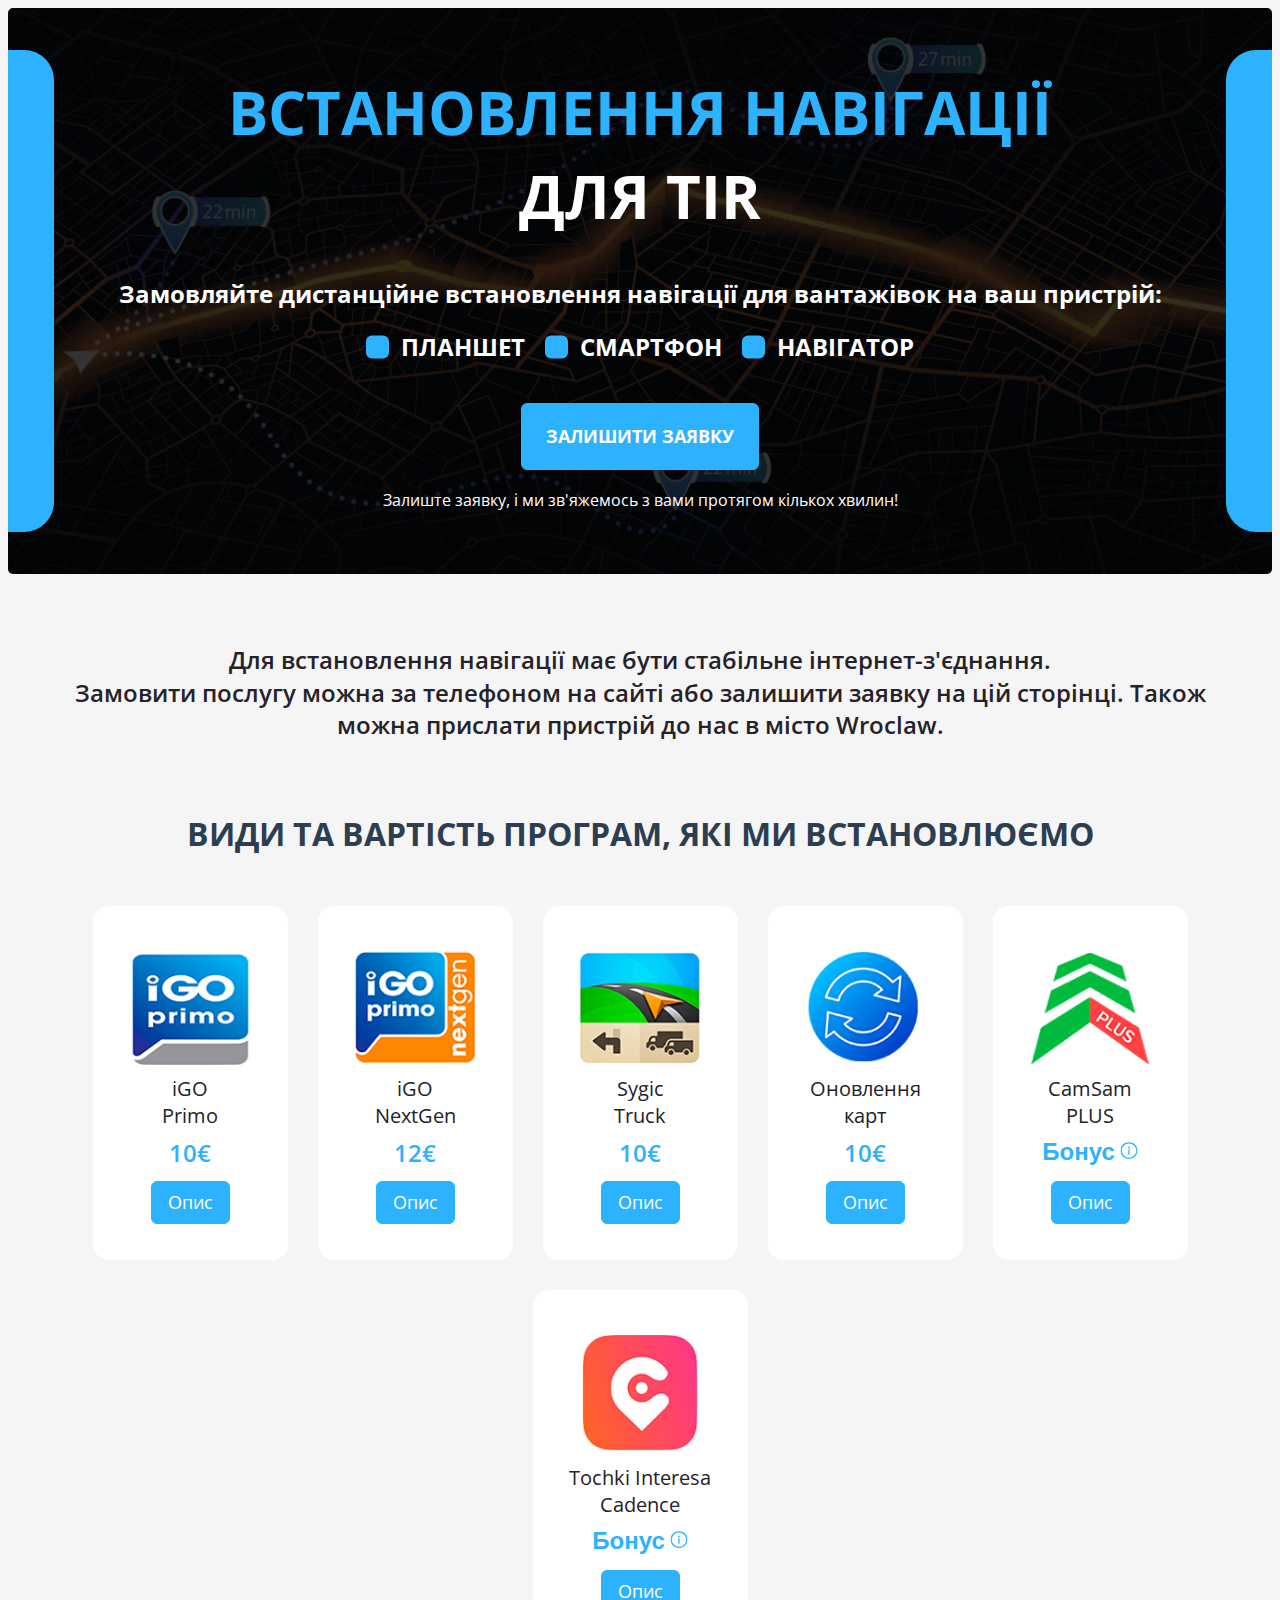
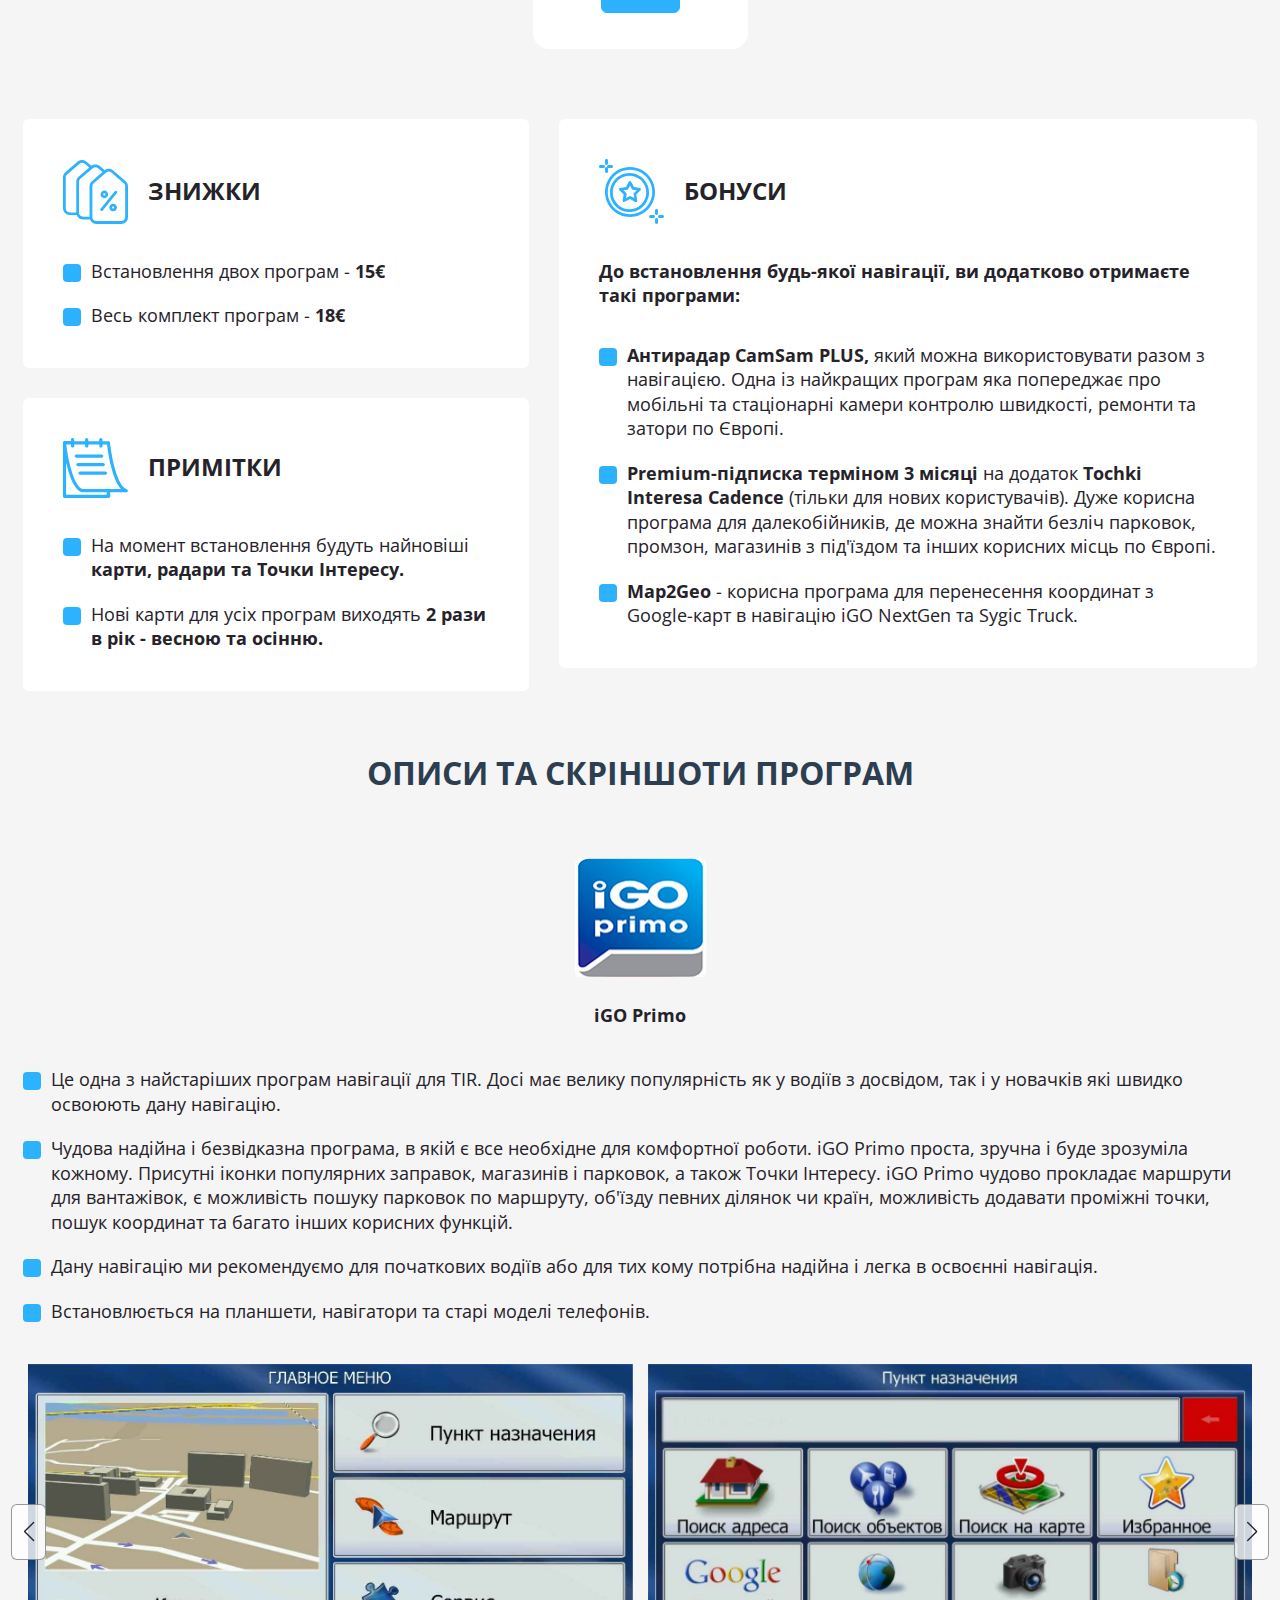
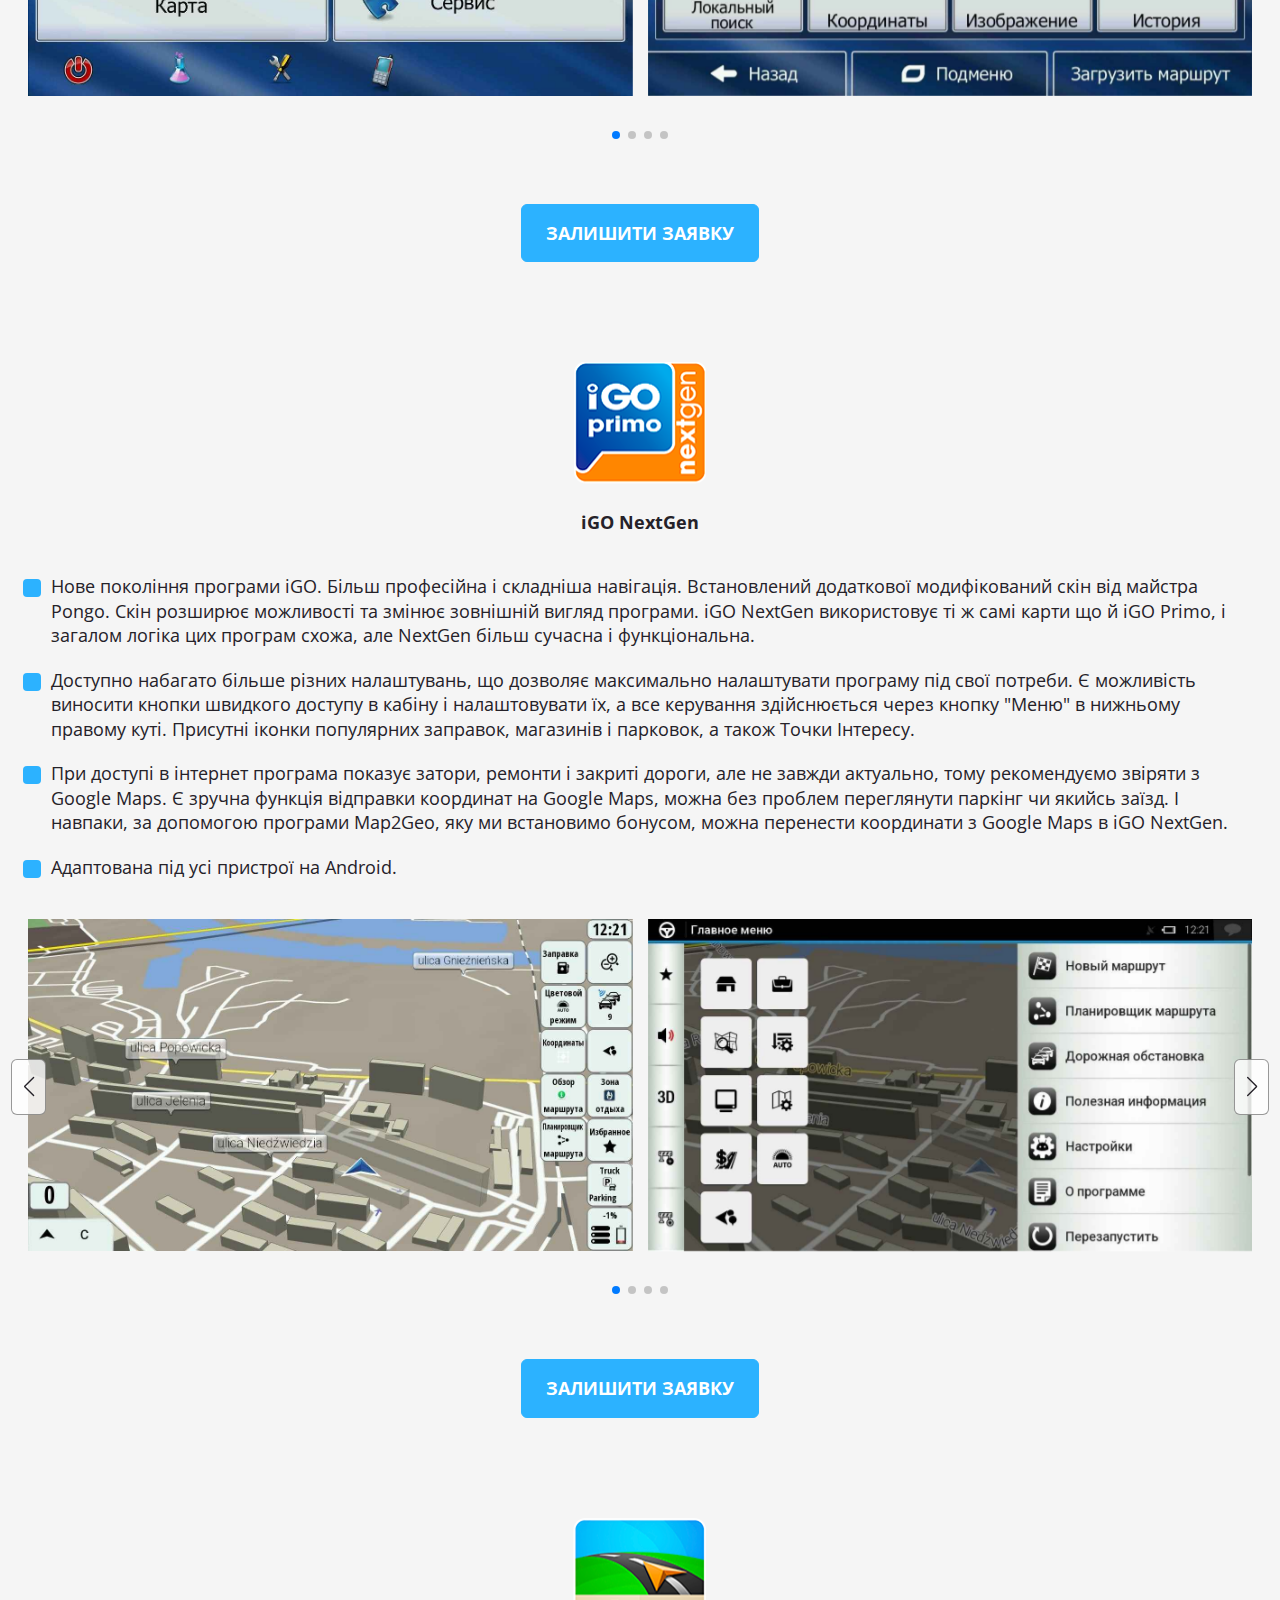
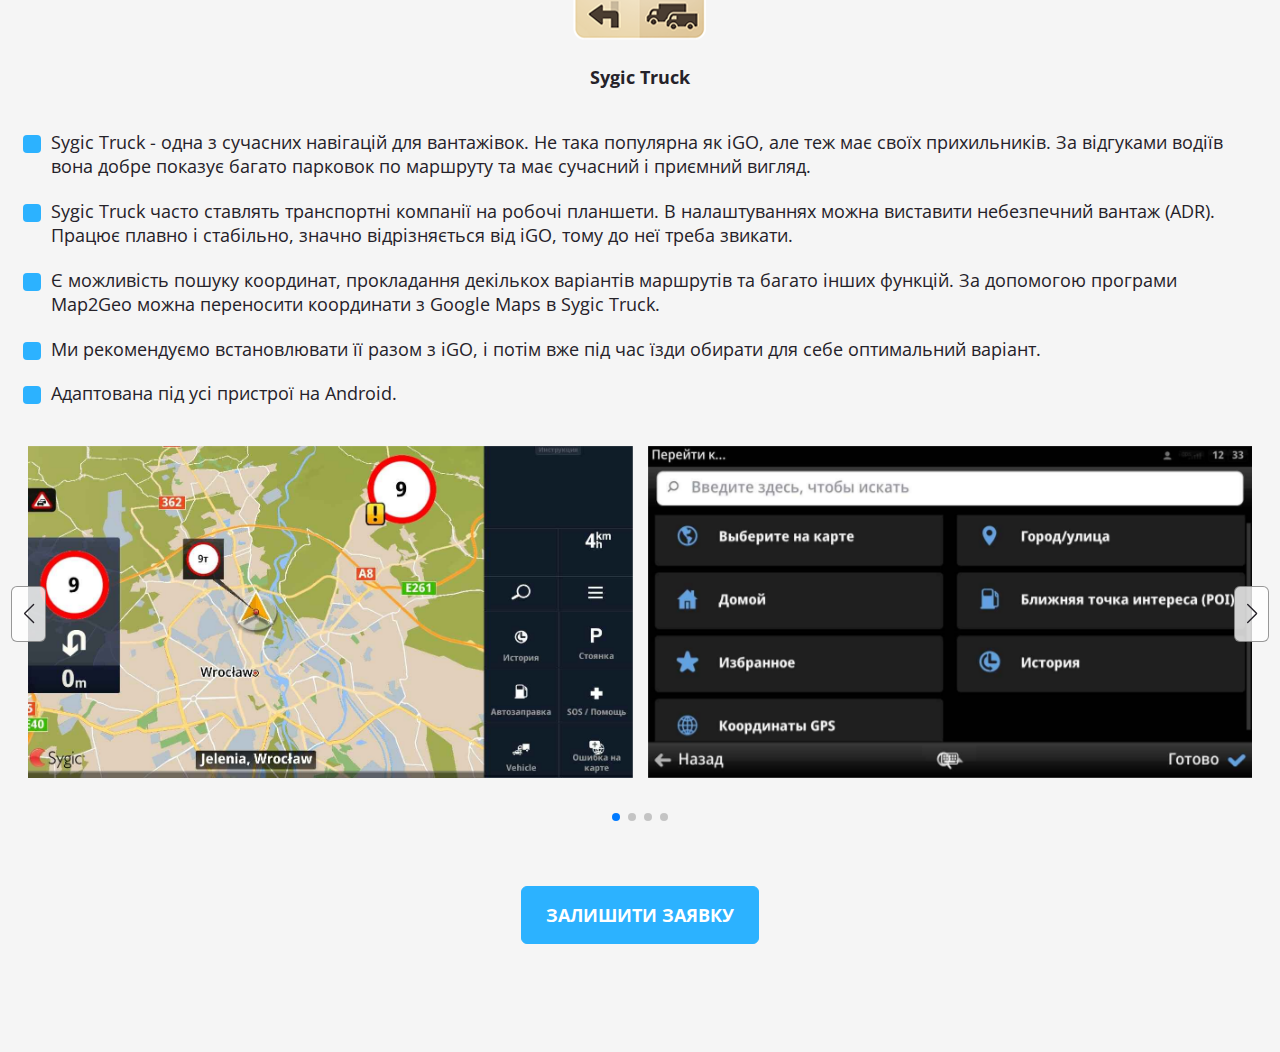
<file: index.html>
<!DOCTYPE html>
<html lang="en">

<head>
    <meta charset="UTF-8">
    <meta http-equiv="X-UA-Compatible" content="IE=edge">
    <meta name="viewport" content="width=device-width, initial-scale=1.0">
    <title>TIRWAY</title>
    <link rel="stylesheet" href="./style.css">
    <link rel="stylesheet" href="https://cdn.jsdelivr.net/npm/swiper@11/swiper-bundle.min.css" />
    <script src="https://cdn.jsdelivr.net/npm/swiper@11/swiper-bundle.min.js"></script>
</head>

<body>
    <main>
        <div class="wrapper-trw">
            <!-- Banner -->
            <div class="banner-trw margin-bottom-trw container-trw">
                <div class="banner-trw__bg">
                    <div class="banner-trw__content ">
                        <h1 class="banner-trw__title">
                            <p class="trw-blue-text">Встановлення навігації</p>для TIR
                        </h1>
                        <p>Замовляйте дистанційне встановлення навігації для вантажівок на ваш пристрій: </p>
                        <ul class="banner-trw__list trw-list">
                            <li>Планшет</li>
                            <li>Смартфон</li>
                            <li>навігатор</li>
                        </ul>
                        <div class="trw__button open-popup_trw">
                            <span class="button-content">Залишити заявку</span>
                        </div>
                        <p class="banner-trw__desc">Залиште заявку, і ми зв'яжемось з вами протягом кількох хвилин!</p>
                    </div>
                </div>
            </div>

            <!-- Description block -->
            <div class="desc-trw container-trw margin-bottom-trw">
                <p>Для встановлення навігації має бути стабільне інтернет-з'єднання. <br>
                    Замовити послугу можна за телефоном на сайті або залишити заявку на цій сторінці.
                    Також можна прислати пристрій до нас в місто Wroclaw.
                </p>
            </div>

            <!-- Programs -->
            <div class="programs-trw container-trw margin-bottom-trw">
                <h2 class="trw-title">Види та вартість програм, які ми встановлюємо</h2>
                <div class="programs-trw-content">
                    <div class="item-trw">
                        <div class="item-trw-img">
                            <img src="./img/program_trw_1.png" alt="program_trw_img" width="134" height="122">
                        </div>
                        <p class="item-trw-subtitle"> iGO<br> Primo</p>
                        <div class="item-trw-price">
                            <span class="price trw-blue-text">10€</span>
                        </div>

                        <a class="trw__button" href="#igo-primo">
                            <span class="button-content">Опис</span>
                        </a>
                    </div>

                    <div class="item-trw">
                        <div class="item-trw-img">
                            <img src="./img/program_trw_2.png" alt="program_trw_img" width="134" height="122">
                        </div>
                        <p class="item-trw-subtitle"> iGO<br> NextGen</p>
                        <div class="item-trw-price">
                            <span class="price trw-blue-text">12€</span>
                        </div>

                        <a class="trw__button" href="#igo-nextgen">
                            <span class="button-content">Опис</span>
                        </a>
                    </div>

                    <div class="item-trw">
                        <div class="item-trw-img">
                            <img src="./img/program_trw_3.png" alt="program_trw_img" width="134" height="122">
                        </div>
                        <p class="item-trw-subtitle"> Sygic<br> Truck</p>
                        <div class="item-trw-price">
                            <span class="price trw-blue-text">10€</span>
                        </div>

                        <a class="trw__button" href="#sygic-truck">
                            <span class="button-content">Опис</span>
                        </a>
                    </div>

                    <div class="item-trw">
                        <div class="item-trw-img">
                            <img src="./img/program_trw_4.png" alt="program_trw_img" width="134" height="122">
                        </div>
                        <p class="item-trw-subtitle">Оновлення<br> карт</p>
                        <div class="item-trw-price">
                            <span class="price trw-blue-text">10€</span>
                        </div>

                        <a class="trw__button" href="#update-map">
                            <span class="button-content">Опис</span>
                        </a>
                    </div>

                    <div class="item-trw">
                        <div class="item-trw-img">
                            <img src="./img/program_trw_5.png" alt="program_trw_img" width="134" height="122">
                        </div>
                        <p class="item-trw-subtitle">CamSam<br> PLUS</p>
                        <button class="item-trw-price bonus">
                            <span class="price trw-blue-text">Бонус</span>
                            <div class="tooltip-info_trw">
                                <p>Бонус, підписка на 3 місяці</p>
                            </div>
                        </button>

                        <a class="trw__button" href="#update-map">
                            <span class="button-content">Опис</span>
                        </a>
                    </div>

                    <div class="item-trw">
                        <div class="item-trw-img">
                            <img src="./img/program_trw_6.png" alt="program_trw_img" width="134" height="122">
                        </div>
                        <p class="item-trw-subtitle">Tochki Interesa Cadence</p>
                        <button class="item-trw-price bonus" >
                            <span class="price trw-blue-text">Бонус</span>
                            <div class="tooltip-info_trw">
                                <p>Бонус, підписка на 3 місяці</p>
                            </div>
                        </button>

                        <a class="trw__button" href="#tochkiIC">
                            <span class="button-content">Опис</span>
                        </a>
                    </div>


                </div>
            </div>

            <!-- Discounts -->
            <div class="discounts-trw container-trw margin-bottom-trw">

                <div class="col-trw col1-trw">

                    <div class="item-trw">
                        <div class="item-trw-row">
                            <div class="item-trw-img">
                                <img src="./img/discount-icon_1.svg" alt="icon" width="65" height="65">
                            </div>
                            <p class="trw-subtitle">Знижки</p>
                        </div>
                        <ul class="trw-list">
                            <li>Встановлення двох програм - <b>15€</b></li>
                            <li>Весь комплект програм - <b>18€</b></li>
                        </ul>
                    </div>

                    <div class="item-trw">
                        <div class="item-trw-row">
                            <div class="item-trw-img">
                                <img src="./img/discount-icon_2.svg" alt="icon" width="65" height="65">
                            </div>
                            <p class="trw-subtitle">Примітки</p>
                        </div>
                        <ul class="trw-list">
                            <li>На момент встановлення будуть найновіші <b>карти, радари та Точки Інтересу.</b></li>
                            <li>Нові карти для усіх програм виходять <b>2 рази в рік - весною та осінню.</b></li>
                        </ul>
                    </div>

                </div>

                <div class="col-trw">

                    <div class="item-trw">
                        <div class="item-trw-row">
                            <div class="item-trw-img">
                                <img src="./img/discount-icon_3.svg" alt="icon" width="65" height="65">
                            </div>
                            <p class="trw-subtitle">БОНУСИ</p>
                        </div>
                        <p><b>До встановлення будь-якої навігації, ви додатково отримаєте такі програми:</b></p>
                        <ul class="trw-list">
                            <li><b>Антирадар CamSam PLUS,</b> який можна використовувати разом з навігацією. Одна із
                                найкращих програм яка попереджає про мобільні та стаціонарні камери контролю
                                швидкості, ремонти та затори по Європі. </li>
                            <li><b>Premium-підписка терміном 3 місяці</b> на додаток <b>Tochki Interesa Cadence</b>
                                (тільки для нових користувачів). Дуже корисна програма для далекобійників, де можна
                                знайти безліч парковок, промзон, магазинів з під'їздом та інших корисних місць по
                                Європі.</li>
                            <li><b>Map2Geo</b> - корисна програма для перенесення координат з Google-карт в навігацію
                                iGO NextGen та Sygic Truck.</li>
                        </ul>
                    </div>

                </div>
            </div>

            <!-- Program description -->
             <div class="descriptions-trw">
                <h2 class="trw-title margin-bottom-trw container-trw">Описи та скріншоти програм</h2>

                <div class="item-trw" id="igo-primo">
                   <div class="container-trw">
                        <div class="item-trw-img">
                            <img src="./img/program_trw_1.png" alt="program_trw_img" width="134" height="122">
                        </div>
                        <p class="item-trw-subtitle">iGO Primo</p>
                        <ul class="trw-list">
                            <li>Це одна з найстаріших програм навігації для TIR. Досі має велику популярність як у водіїв з досвідом, так і у новачків які швидко освоюють дану навігацію.</li>
                            <li>Чудова надійна і безвідказна програма, в якій є все необхідне для комфортної роботи. iGO Primo проста, зручна і буде зрозуміла кожному. Присутні іконки популярних заправок, магазинів і парковок, а також Точки Інтересу. iGO Primo чудово прокладає маршрути для вантажівок, є можливість пошуку парковок по маршруту, об'їзду певних ділянок чи країн, можливість додавати проміжні точки, пошук координат та багато інших корисних функцій.</li>
                            <li>Дану навігацію ми рекомендуємо для початкових водіїв або для тих кому потрібна надійна і легка в освоєнні навігація.</li>
                            <li>Встановлюється на планшети, навігатори та старі моделі телефонів. </li>
                        </ul>
                   </div>

                    <div class="slider-screen">
                        <div class="trw__slider trw__slider_1">
                            <div class="swiper-wrapper">
    
                                <div class="swiper-slide">
                                    <img src="./img/iGO-Primo_1.jpg" alt="primo">
                                </div>
                                <div class="swiper-slide">
                                    <img src="./img/iGO-Primo_2.jpg" alt="primo">
                                </div>
                                <div class="swiper-slide">
                                    <img src="./img/iGO-Primo_3.jpg" alt="primo">
                                </div>
                                <div class="swiper-slide">
                                    <img src="./img/iGO-Primo_4.jpg" alt="primo">
                                </div>
                                <div class="swiper-slide">
                                    <img src="./img/iGO-Primo_5.jpg" alt="primo">
                                </div>
                                <div class="swiper-slide">
                                    <img src="./img/iGO-Primo_6.jpg" alt="primo">
                                </div>
                                <div class="swiper-slide">
                                    <img src="./img/iGO-Primo_7.jpg" alt="primo">
                                </div>
                                <div class="swiper-slide">
                                    <img src="./img/iGO-Primo_8.jpg" alt="primo">
                                </div>
                               
                            </div>
                            <div class="swiper-button swiper-button-next"></div>
                            <div class="swiper-button swiper-button-prev"></div>
                            <div class="swiper-pagination"></div>
                        </div>
                    </div>

                    <div class="container-trw">
                        <div class="trw__button open-popup_trw">
                            <span class="button-content">Залишити заявку</span>
                        </div>
                    </div>
                </div>

                <div class="item-trw" id="igo-nextgen">
                    <div class="container-trw">
                         <div class="item-trw-img">
                             <img src="./img/program_trw_2.png" alt="program_trw_img" width="134" height="122">
                         </div>
                         <p class="item-trw-subtitle">iGO NextGen</p>
                         <ul class="trw-list">
                             <li>Нове покоління програми iGO. Більш професійна і складніша навігація. Встановлений додаткової модифікований скін від майстра Pongo. Скін розширює можливості та змінює зовнішній вигляд програми. iGO NextGen використовує ті ж самі карти що й iGO Primo, і загалом логіка цих програм схожа, але NextGen більш сучасна і функціональна. </li>
                             <li>Доступно набагато більше різних налаштувань, що дозволяє максимально налаштувати програму під свої потреби. Є можливість виносити кнопки швидкого доступу в кабіну і налаштовувати їх, а все керування здійснюється через кнопку "Меню" в нижньому правому куті. Присутні іконки популярних заправок, магазинів і парковок, а також Точки Інтересу.</li>
                             <li>При доступі в інтернет програма показує затори, ремонти і закриті дороги, але не завжди актуально, тому рекомендуємо звіряти з Google Maps. Є зручна функція відправки координат на Google Maps, можна без проблем переглянути паркінг чи якийсь заїзд. І навпаки, за допомогою програми Map2Geo, яку ми встановимо бонусом, можна перенести координати з Google Maps в iGO NextGen.</li>
                             <li>Адаптована під усі пристрої на Android.</li>
                         </ul>
                    </div>
 
                     <div class="slider-screen">
                         <div class="trw__slider trw__slider_1">
                             <div class="swiper-wrapper">
     
                                 <div class="swiper-slide">
                                     <img src="./img/iGO-NextGen_1.jpg" alt="primo">
                                 </div>
                                 <div class="swiper-slide">
                                     <img src="./img/iGO-NextGen_2.jpg" alt="primo">
                                 </div>
                                 <div class="swiper-slide">
                                     <img src="./img/iGO-NextGen_3.jpg" alt="primo">
                                 </div>
                                 <div class="swiper-slide">
                                     <img src="./img/iGO-NextGen_4.jpg" alt="primo">
                                 </div>
                                 <div class="swiper-slide">
                                     <img src="./img/iGO-NextGen_5.jpg" alt="primo">
                                 </div>
                                 <div class="swiper-slide">
                                     <img src="./img/iGO-NextGen_6.jpg" alt="primo">
                                 </div>
                                 <div class="swiper-slide">
                                     <img src="./img/iGO-NextGen_7.jpg" alt="primo">
                                 </div>
                                 <div class="swiper-slide">
                                     <img src="./img/iGO-NextGen_8.jpg" alt="primo">
                                 </div>
                                
                             </div>
                             <div class="swiper-button swiper-button-next"></div>
                             <div class="swiper-button swiper-button-prev"></div>
                             <div class="swiper-pagination"></div>
                         </div>
                     </div>
 
                     <div class="container-trw">
                         <div class="trw__button open-popup_trw">
                             <span class="button-content">Залишити заявку</span>
                         </div>
                     </div>
                </div>

                <div class="item-trw" id="sygic-truck">
                    <div class="container-trw">
                         <div class="item-trw-img">
                             <img src="./img/program_trw_3.png" alt="program_trw_img" width="134" height="122">
                         </div>
                         <p class="item-trw-subtitle">Sygic Truck</p>
                         <ul class="trw-list">
                             <li>Sygic Truck - одна з сучасних навігацій для вантажівок. Не така популярна як iGO, але теж має своїх прихильників. За відгуками водіїв вона добре показує багато парковок по маршруту та має сучасний і приємний вигляд.</li>
                             <li>Sygic Truck часто ставлять транспортні компанії на робочі планшети. В налаштуваннях можна виставити небезпечний вантаж (ADR). Працює плавно і стабільно, значно відрізняється від iGO, тому до неї треба звикати. </li>
                             <li>Є можливість пошуку координат, прокладання декількох варіантів маршрутів та багато інших функцій. За допомогою програми Map2Geo можна переносити координати з Google Maps в Sygic Truck. </li>
                             <li>Ми рекомендуємо встановлювати її разом з iGO, і потім вже під час їзди обирати для себе оптимальний варіант. </li>
                             <li>Адаптована під усі пристрої на Android.</li>
                         </ul>
                    </div>
 
                     <div class="slider-screen">
                         <div class="trw__slider trw__slider_1">
                             <div class="swiper-wrapper">
     
                                 <div class="swiper-slide">
                                     <img src="./img/Sygic-Truck_1.jpg" alt="primo">
                                 </div>
                                 <div class="swiper-slide">
                                     <img src="./img/Sygic-Truck_2.jpg" alt="primo">
                                 </div>
                                 <div class="swiper-slide">
                                     <img src="./img/Sygic-Truck_3.jpg" alt="primo">
                                 </div>
                                 <div class="swiper-slide">
                                     <img src="./img/Sygic-Truck_4.jpg" alt="primo">
                                 </div>
                                 <div class="swiper-slide">
                                     <img src="./img/Sygic-Truck_5.jpg" alt="primo">
                                 </div>
                                 <div class="swiper-slide">
                                     <img src="./img/Sygic-Truck_6.jpg" alt="primo">
                                 </div>
                                 <div class="swiper-slide">
                                     <img src="./img/Sygic-Truck_7.jpg" alt="primo">
                                 </div>
                                 <div class="swiper-slide">
                                     <img src="./img/Sygic-Truck_8.jpg" alt="primo">
                                 </div>
                                
                             </div>
                             <div class="swiper-button swiper-button-next"></div>
                             <div class="swiper-button swiper-button-prev"></div>
                             <div class="swiper-pagination"></div>
                         </div>
                     </div>
 
                     <div class="container-trw">
                         <div class="trw__button open-popup_trw">
                             <span class="button-content">Залишити заявку</span>
                         </div>
                     </div>
                </div>
                 

             </div>

            <!-- Call-back popup -->
            <div class="trw-popup">
                <div class="trw-popup-dialog">
                    <div class="trw-popup-content">
                        <div class="trw-popup-body">
                            <div class="trw-popup__title">
                                <h2>Залишити заявку</h2>
                                <div class="trw-popup__close">
                                    <span class="trw__close-icon">×</span>
                                </div>
                            </div>
                            <div class="trw-popup__form-block">
                                <p class="trw-popup-msg ">Вкажіть ваш номер телефону та ім'я.
                                    Ми зателефонуємо вам за кілька хвилин.</p>
                                <form action="" class="trw-form">
                                    <input type="text" name="user_name" placeholder="Ваше ім’я">
                                    <input type="tel" name="user_phone" maxlength="13" placeholder="Ваш телефон">
                                    <textarea name="user_msg" id="" rows="5" placeholder="Коментар"></textarea>
                                    <button class="trw__button">ВІДПРАВИТИ</button>
                                </form>
                            </div>
                        </div>
                    </div>
                </div>
            </div>

            <!-- Thanks popup -->
            <div class="trw-popup-thanks">
                <div class="trw-popup-dialog">
                    <div class="trw-popup-content">
                        <div class="trw-popup-body">
                            <div class="trw-popup__title">
                                <h2>Ваша заявка прийнята!</h2>
                                <div class="trw-popup__close-thanks">
                                    <span class="trw__close-icon">×</span>
                                </div>
                            </div>
                            <p>Mайстер звяжеться з Вами найближчім часом.</p>
                        </div>
                    </div>
                </div>
            </div>
        </div>
    </main>

    <script src="./lib/jquery.min.js"></script>
    <script src="./main.js"></script>
    <script>


    </script>
</body>

</html>
</file>
<file: style.css>
@import url('https://fonts.googleapis.com/css2?family=Open+Sans:ital,wght@0,300..800;1,300..800&display=swap');

html {
    background-color: #f5f5f5;
    scroll-behavior: smooth;
}

.layout-aside,
.breadcrumbs,
.main-h,
.heading.heading--xl {
    display: none;
}

.header {
    margin-bottom: 0;
}  

.layout {
    margin-bottom: 0;
}

body {
    font-family: 'Open Sans', sans-serif;
    scroll-behavior: smooth;
}

* {
    box-sizing: border-box;
}

:root {
    --accent: #2CB2FF;
    --text-color: #2C3E50;
    --text-dark: #252229;
    --white: #ffffff;
}

.wrapper-trw {
    padding: 0;
    overflow-y: scroll;
    scroll-behavior: smooth !important;

}

.container-trw {
    min-height: 100%;
    max-width: 1470px; 
    padding: 0 15px;
    margin: 0 auto;
    width: 100%;
    font-family: "Open Sans";
    font-weight: 400;
    font-size: 18px !important;
    line-height: 24.51px !important;
    color: var(--text-dark);
    box-sizing: border-box;
    scroll-behavior: smooth !important;
}

.container-trw h1,
.container-trw h2,
.container-trw h3,
.container-trw p {
    margin: 0;
}

.container-trw button {
    background: transparent;
    border: none;
    outline: none;
}

a {
    color: inherit;
    text-decoration: none;
}

.container-trw ul,
.container-trw ol {
    list-style: none;
    padding: 0 !important;
    padding-inline-start: 0px !important;
}

.margin-bottom-trw {
    margin-bottom: 70px !important;
}

.trw-title {
    font-size: 32px !important;
    text-transform: uppercase;
    line-height: 43.58px;
    font-weight: 700;
    color: var(--text-color);
}

.trw-subtitle {
    font-size: 24px !important;
    text-transform: uppercase;
    line-height: 32.68px;
    font-weight: 700;
    text-align: center;
}

.trw__button {
    box-sizing: border-box;
    display: inline-block;
    border-radius: 6px;
    padding: 16px 24px !important;
    text-decoration: none !important;
    font-size: 18px !important;
    font-weight: 700 !important;
    text-transform: uppercase;
    text-align: center;
    transition: all 0.2s ease !important;
    color: var(--white) !important;
    background: var(--accent);
    border: 1px solid var(--accent);
    cursor: pointer;
}

.trw__button:hover {
    color: var(--accent) !important;
    background: transparent;
}

.trw-blue-text {
    color: var(--accent);
}

.trw-list {
    list-style: none;
    display: flex;
    justify-content: flex-start;
    flex-wrap: wrap;
    gap: 20px;
    margin: 0;
}

.trw-list li {
    position: relative;
    display: inline;
    padding-left: 28px;
}

.trw-list li::before {
    content: "" !important;
    position: absolute !important;
    left: 0 !important;
    top: 5px !important;
    display: block;
    width: 18px;
    height: 18px;
    background: var(--accent);
    border-radius: 4px;
}

.banner-trw {
    position: relative;
    color: var(--white);
    display: flex;
    justify-content: center;
    align-items: center;
    padding: 0;
}

.banner-trw::before,
.banner-trw::after {
    content: "";
    display: block;
    position: absolute;
    top: 50%;
    transform: translateY(-50%);
    z-index: 1;
    height: calc(100% - 84px);
    width: 3.611111%; /* 52/1440 */
    background: var(--accent);
}

.banner-trw::before {
    left: 0;
    border-radius: 0 30px 30px 0;
}

.banner-trw::after{
    right: 0;
    border-radius: 30px 0 0 30px;
}

.banner-trw__bg {
    background: url(./img/banner_trw_1.jpg);
    background-repeat: no-repeat;
    background-position: center;
    background-size: cover;
    padding: 62px 60px;
    width: 100%;
    border-radius: 5px;
}

.banner-trw__content {
    display: flex;
    flex-direction: column;
    justify-content: flex-start;
    align-items: center;
    gap: 20px;
    font-size: 24px !important;
    font-weight: 700;
    line-height: 32.68px !important;
    text-align: center;
}

.banner-trw__title {
    font-weight: 700;
    font-size: 60px !important;
    line-height: 84px !important;
    text-transform: uppercase;
    margin-bottom: 20px !important;
}

.banner-trw__list {
    margin: 0 auto 20px !important;
}

.banner-trw__list li {
    white-space: nowrap;
    text-transform: uppercase;
    padding-left: 35px !important;
}

.banner-trw__list li::before {
    top: 50% !important;
    transform: translateY(-50%);
    display: block;
    width: 23px;
    height: 23px;
    border-radius: 6px;
}

.banner-trw__desc {
    font-weight: 400;
    font-size: 16px !important;
    line-height: 21.79px !important;
}

.desc-trw {
    max-width: 1189px;
    font-weight: 600 !important;
    font-size: 24px !important;
    line-height: 32.68px !important;
    text-align: center;
}

.programs-trw {
    text-align: center;
}

.programs-trw .trw-title {
    margin-bottom: 50px;
}

.programs-trw-content {
    /* display: grid;
    grid-template-columns: repeat(auto-fill, minmax(215px, 1fr)); */
    display: flex;
    justify-content: center;
    flex-wrap: wrap;
    gap: 30px;
}

.programs-trw-content .item-trw {
    max-width: 215px;
    display: flex;
    flex-direction: column;
    align-items: center;
    gap: 5px;
    padding: 40px 30px 36px;
    border-radius: 16px;
    background: var(--white);
}

.programs-trw-content .item-trw-img {
    max-width: 135px;
    max-height: 132px;
    display: flex;
    justify-content: center;
    align-items: center;
    padding: 5px;
}

.programs-trw-content .item-trw-img img {
    display: block;
    width: 100%;
    height: 100%;
    object-fit: contain;
}

.programs-trw-content .item-trw-subtitle {
    flex: 1 0 auto;
    margin: 0 !important;
    font-size: 20px !important;
    line-height: 27.24px !important;
}

.programs-trw-content .item-trw-price {
    display: flex;
    justify-content: center;
    align-items: center;
    gap: 10px;
    margin-bottom: 7px;
}

.programs-trw-content .item-trw-price.bonus {
    position: relative;
    cursor: pointer;
}

.programs-trw-content .tooltip-info_trw {
    position: absolute;
    z-index: 10;
    top: -70px;
    left: 90%;
    transform: translateX(-50%);
    width: 180px;
    opacity: 0;
    visibility: hidden;
    transition: opacity 0.3s;
  }
  
  .programs-trw-content .item-trw-price.bonus:hover .tooltip-info_trw,
  .programs-trw-content .item-trw-price.bonus:focus .tooltip-info_trw,
  .programs-trw-content .item-trw-price.bonus:active .tooltip-info_trw {
    opacity: 1;
    visibility: visible;
  }

  .tooltip-info_trw>p {
    position: relative;
    padding: 12px;
    background-color: var(--white);
    font-size: 14px !important;
    line-height: 16px !important;
    border-radius: 8px;
    box-shadow: 0px 8px 16px -2px #1B212C1F;
  }

  .tooltip-info_trw>p:before {
	top: 100%;
	left: 50%;
	border: solid transparent;
	content: "";
	height: 0;
	width: 0;
	position: absolute;
	pointer-events: none;
}

.tooltip-info_trw>p:before {
	border-color: rgba(255, 255, 255, 0);
	border-top-color: #fff;
	border-width: 16px;
	margin-left: -16px;
}

.programs-trw-content .item-trw-price.bonus .price::after {
    content: "";
    display: inline-block;
    width: 18px;
    height: 18px;
    margin-left: 5px;
    background: url('data:image/svg+xml,<svg width="19" height="19" viewBox="0 0 19 19" fill="none" xmlns="http://www.w3.org/2000/svg"><g clip-path="url(%23clip0_381_929)"><path d="M9.5 0.05896C4.52528 0.05896 0.5 4.0846 0.5 9.05896C0.5 14.0337 4.52564 18.059 9.5 18.059C14.4747 18.059 18.5 14.0333 18.5 9.05896C18.5 4.08424 14.4743 0.05896 9.5 0.05896ZM9.5 16.6527C5.30259 16.6527 1.90625 13.2561 1.90625 9.05896C1.90625 4.86155 5.30287 1.46521 9.5 1.46521C13.6974 1.46521 17.0938 4.86183 17.0938 9.05896C17.0938 13.2564 13.6971 16.6527 9.5 16.6527Z" fill="%232CB2FF"/><path d="M9.5 7.59399C9.11166 7.59399 8.79688 7.90878 8.79688 8.29712V12.825C8.79688 13.2133 9.11166 13.5281 9.5 13.5281C9.88834 13.5281 10.2031 13.2133 10.2031 12.825V8.29712C10.2031 7.90878 9.88834 7.59399 9.5 7.59399Z" fill="%232CB2FF"/><path d="M9.5 6.73303C10.0242 6.73303 10.4492 6.30805 10.4492 5.78381C10.4492 5.25957 10.0242 4.83459 9.5 4.83459C8.97576 4.83459 8.55078 5.25957 8.55078 5.78381C8.55078 6.30805 8.97576 6.73303 9.5 6.73303Z" fill="%232CB2FF"/></g><defs><clipPath id="clip0_381_929"><rect width="18" height="18" fill="white" transform="translate(0.5 0.161499)"/></clipPath></defs></svg>');
    background-repeat: no-repeat;
    background-size: cover;
}

.programs-trw-content .item-trw-price .price {
    color: var(--accent);
    font-weight: 600 !important;
    font-size: 24px !important;
    line-height: 32.68px !important;
}

.programs-trw-content .trw__button {
    padding: 8px 16px !important;
    font-weight: 400 !important;
    text-transform: none;
}

.discounts-trw {
    display: grid;
    grid-template-columns: minmax(300px, 41%) 1fr;
    gap: 30px;
}

.discounts-trw .col-trw {
    display: flex;
    flex-direction: column;
    gap: 30px;
}

.discounts-trw .col1-trw {
    max-width: 580px;
}

.discounts-trw .item-trw {
    display: flex;
    flex-direction: column;
    gap: 35px;
    padding: 40px;
    border-radius: 6px;
    background: var(--white);
}

.discounts-trw .item-trw-row {
    display: flex;
    align-items: center;
    gap: 20px;
}

.discounts-trw .item-trw-img {
    max-width: 65px;
    max-height: 65px;
    display: flex;
    justify-content: center;
    align-items: center;
}

.discounts-trw .item-trw-img img {
    display: block;
    width: 100%;
    height: 100%;
    object-fit: contain;
}

.discounts-trw .trw-list,
.descriptions-trw .trw-list {
    flex-direction: column;
}

.descriptions-trw .trw-title {
    text-align: center;
}

.descriptions-trw .item-trw {
    display: flex;
    flex-direction: column;
    gap: 40px;
    margin-bottom: 100px;
    scroll-margin-top: 20px;
}

.descriptions-trw .item-trw> .container-trw {
    display: flex;
    flex-direction: column;
    gap: 20px;
    scroll-margin-bottom: 20px;
}

.descriptions-trw .item-trw-img,
.descriptions-trw .item-trw-subtitle {
    align-self: center;
    text-align: center;
    font-weight: 700;
}

.descriptions-trw .item-trw-subtitle {
    margin-bottom: 20px;
}

.descriptions-trw .slider-screen {
    width: 100%;
    overflow: hidden;
    box-sizing: border-box;
    margin: 0 auto;
}

.descriptions-trw .trw__slider {
    position: relative;
    margin-bottom: 20px;
}

.trw__slider .swiper-slide {
    display: flex;
    justify-content: center;
    align-items: center;
}

.descriptions-trw .slider-screen  {
    position: relative;
    max-width: 1480px;
    padding: 0 20px;
    width: 100%;
    overflow: hidden;
    box-sizing: border-box;
    margin: 0 auto;
}

.descriptions-trw .slider-screen::after {
    content: '';
    display: block;
    height: 100%;
    width: 20px;
    background-color: #f5f5f5;
    position: absolute;
    top: 0;
    right: 0;
    z-index: 5;
}

.descriptions-trw .slider-screen::before {
    content: '';
    display: block;
    height: 100%;
    width: 20px;
    background-color: #f5f5f5;
    position: absolute;
    top: 0;
    left: 0;
    z-index: 5;
}

.trw__slider .swiper-slide {
    height: auto !important;
}

.trw__slider .swiper-slide img {
    width: 100%;
    height: 100%;
    display: flex;
    justify-content: center;
    align-items: center;
}


.trw__slider .swiper-button {
    box-sizing: border-box;
    height: 56px !important;
    width: 35px !important;
    position: absolute;
    z-index: 60;
    top: 50%;
    transform: translate(0, -50%);
    border: 1px solid rgba(51, 51, 51, 0.5);
    background-color: rgba(255, 255, 255, 0.8);
    color: transparent !important;
    border-radius: 6px;
    cursor: pointer;
    transition: all 0.2s ease !important;
}

.trw__slider .swiper-button-next {
    right: -17px !important;
}

.trw__slider .swiper-button-prev {
    left: -17px !important;
}

.trw__slider .swiper-button-prev:after,
.trw__slider .swiper-button-next:after {
    color: var(--text-dark) !important;
    font-size: 20px;
}

.trw__slider .swiper-pagination {
    position:  static!important;
    padding-top: 26px;
}

.descriptions-trw .trw__button {
    align-self: center;
}

@media (max-width: 992px) {
    .margin-bottom-trw {
        margin-bottom: 50px !important;
    }
    
    .discounts-trw {
        gap: 20px;
    }
    
    .discounts-trw .col-trw {
        gap: 20px;
    }
    
    .discounts-trw .item-trw {
        gap: 25px;
        padding: 30px 20;
    }
    
    .discounts-trw .item-trw-row {
        gap: 15px;
    }
    
    .discounts-trw .item-trw-img {
        max-width: 50px;
        max-height: 50px;
    }
}

@media (max-width: 768px) {
    .container-trw {
        font-size: 16px !important;
        line-height: 21.79px !important;
    }

    .margin-bottom-trw {
        margin-bottom: 40px !important;
    }
    
    .trw-title {
        font-size: 20px !important;
        line-height: 27.24px;
    }
    
    .trw-subtitle {
        font-size: 20px !important;
        line-height: 27.24px;
    }
    
    .trw__button {
        font-size: 14px !important;
        line-height: 19.07px;
    }
    
    .trw-list {
        gap: 10px;
    }
    
    .trw-list li {
        padding-left: 26px;
    }
    
    .trw-list li::before {
        width: 16px;
        height: 16px;
    }
    
    .banner-trw::before,
    .banner-trw::after {
        height: calc(100% - 104px);
    }
    
    .banner-trw__bg {
        padding: 62px 40px;
    }
    
    .banner-trw__content {
        gap: 30px;
        font-size: 16px !important;
        line-height: 21.79px !important;
    }
    
    .banner-trw__title {
        font-size: 32px !important;
        line-height: 38.4px !important;
        margin-bottom: 0 !important;
    }
    
    .banner-trw__list {
        margin: 0 auto !important;
        flex-direction: column;
    }
    
    .banner-trw__list li {
        padding-left: 28px !important;
    }
    
    .banner-trw__list li::before {
        width: 18px;
        height: 18px;
        border-radius: 4px;
    }
    
    .banner-trw__desc {
        font-size: 12px !important;
        line-height: 16.34px !important;
    }
    
    .desc-trw {
        font-size: 16px !important;
        line-height: 21.79px !important;
    }
        
    .programs-trw-content {
        display: grid;
        grid-template-columns: repeat(3,  1fr);
        gap: 13px;
    }

    .programs-trw-content .item-trw {
        max-width: 100%;
        padding: 17px 5px 20px;
        border-radius: 16px;
        background: var(--white);
    }
    
    .programs-trw-content .item-trw-img {
        max-width: 80px;
        max-height: 74px;
        padding: 5px;
    }
    
    .programs-trw-content .item-trw-subtitle {
        font-size: 14px !important;
        line-height: 19.07px !important;
    }
        
    .programs-trw-content .tooltip-info_trw {
        left: 50%;
        width: 140px;
      }
        
      .tooltip-info_trw>p {
        padding: 5px;
        font-size: 12px !important;
        line-height: 14px !important;
      }
    
    .tooltip-info_trw>p:before {
        border-width: 10px;
        margin-left: -10px;
    }
    
    .programs-trw-content .item-trw-price .price {
        font-size: 18px !important;
        line-height: 24.51px !important;
    }
    
    .discounts-trw {
        grid-template-columns: 1fr;
        gap: 14px;
    }
    
    .discounts-trw .col-trw {
        gap: 14px;
        max-width: 100%;
    }
    
    .discounts-trw .item-trw {
        padding: 20px;
    }
    
    .descriptions-trw .item-trw {
        gap: 20px;
        margin-bottom: 60px;
    }
    
    .descriptions-trw .item-trw> .container-trw {
        gap: 10px;
    }

    .descriptions-trw .item-trw-img img {
        max-width: 100px;
        max-height: 92px;
    }
    
    .descriptions-trw .item-trw-subtitle {
        margin-bottom: 10px;
    }
    
    .descriptions-trw .trw__slider {
        margin-bottom: 10px;
    }
    
    .descriptions-trw .slider-screen  {
        padding: 0 15px;
    }
    
    .descriptions-trw .slider-screen::after,
     .descriptions-trw .slider-screen::before {
        display: none;
    }
    
    .trw__slider .swiper-pagination {
        padding-top: 5px;
    }
    
    .trw__slider .swiper-button {
        display: none !important;
    }
}

/* @media (max-width: 500px) {
    .programs-trw-content {
        display: grid;
        grid-template-columns: repeat(3,  1fr);
        gap: 13px;
    }
    
    .programs-trw-content .item-trw {
        max-width: 100%;
    }
    
} */

/*popup start */

.trw-popup,
.trw-popup-thanks {
    display: none;
	position: fixed;
	top: 0;
	right: 0;
	bottom: 0;
	left: 0;
	z-index: 150;
	background-color: rgba(0, 0, 0, .7);
	transition: opacity 200ms ease-in;
	margin: 0;
	padding: 0;
	overflow: hidden;
}

.trw-popup.active,
.trw-popup-thanks.active{
	display: block;
}

.trw-popup-dialog {
	position: relative;
	width: 570px;
	min-height: 100vh;
	padding: 15px;
	margin: auto;
	display: flex;
	justify-content: center;
	align-items: center;
}

.trw-popup-content {
	position: relative;
	display: flex;
	flex-direction: column;
	background-color: white;
	width: 100%;
	padding: 30px 35px 40px;
	outline: 0;
	border-radius: 12px;
}
 
.trw-popup-body {
	display: flex;
	justify-content: center;
	align-items: center;
	flex-direction: column;
    text-align: center;
	position: relative;
	flex: 1 1 auto;
}

.trw-popup-thanks .trw-popup-body {
    align-items: flex-start;
    text-align: center;
}

.trw-popup-thanks .trw-popup-body p {
    margin: 20px auto;
}

.trw-popup-thanks .trw-popup__close-thanks {
    align-self: flex-end;
}

.trw-popup h2,
.trw-popup-thanks h2 {
	font-size: 32px;
    font-weight: normal;
    margin: 0 auto;
}

.trw-popup__title {
    width: 100%;
    display: flex;
	flex-direction: column-reverse;
	align-items: center;
}

.trw-popup__close {
    align-self: flex-end;
}

.trw-popup__close .trw__close-icon,
.trw-popup__close-thanks .trw__close-icon,
.trw-popup__close-message .trw__close-icon {
	display: block;
    width: 25px;
    height: 25px;
    font-size: 25px;
    color: #b2b2b2;
    display: flex;
	justify-content: center;
	align-items: center;
    cursor: pointer;
    transition: all 0.2s ease;
}

.trw-popup__close .trw__close-icon:hover,
.trw-popup__close-thanks .trw__close-icon:hover,
.trw-popup__close-message .trw__close-icon:hover {
    color: #1c80c5;
}

.trw-popup__form-block {
    display: flex;
	justify-content: stretch;
	align-items: flex-start;
	flex-direction: column;
    gap: 30px;
    padding: 10px 35px;
}

.trw-form {
    width: 100%; 
    display: flex;
	justify-content: stretch;
	align-items: stretch;
	flex-direction: column;
    gap: 20px;
}

.trw-form input,
.trw-form textarea {
    border: 1px solid #b2b2b2;
    border-radius: 4px;
    line-height: normal;
    transition: border-color .1s;
    padding: 6px 8px;
    font-size: 16px;
    height: 36px;
    outline: none;
    resize: none;
}

.trw-form textarea {
    height: auto;
}

.trw-form input:active,
.trw-form input:focus {
    border: 1px solid #1c80c5;
}

.trw-popup p {
    margin: 0;
}

.trw-form-error,
.trw-form-success {
    display: none;
}

@media (max-width: 768px) {

    .trw-popup.active {
        overflow-y: auto;
    }

	.trw-popup-dialog {
		width: calc(100% - 30px);
		min-height: 100%;
		height: auto;
		padding: 0;
	}

	.language-popup-dialog {
		width: calc(100% - 30px);
		min-height: 100%;
		height: auto;   
	}

    .trw-popup-thanks .trw-popup__close-thanks,
    .trw-popup__close {
        margin-right: -25px;
    }

	.trw-popup-content {
		padding: 10px 35px 40px;
	}

    .trw-popup h2,
    .trw-popup-thanks h2 {
        font-size: 22px;
    }

    .trw-popup__form-block {
        padding: 10px 0;
    }

    .trw-popup-thanks .trw-popup-body p {
        margin: 10px auto;
    }

}
/*popup end*/
</file>
